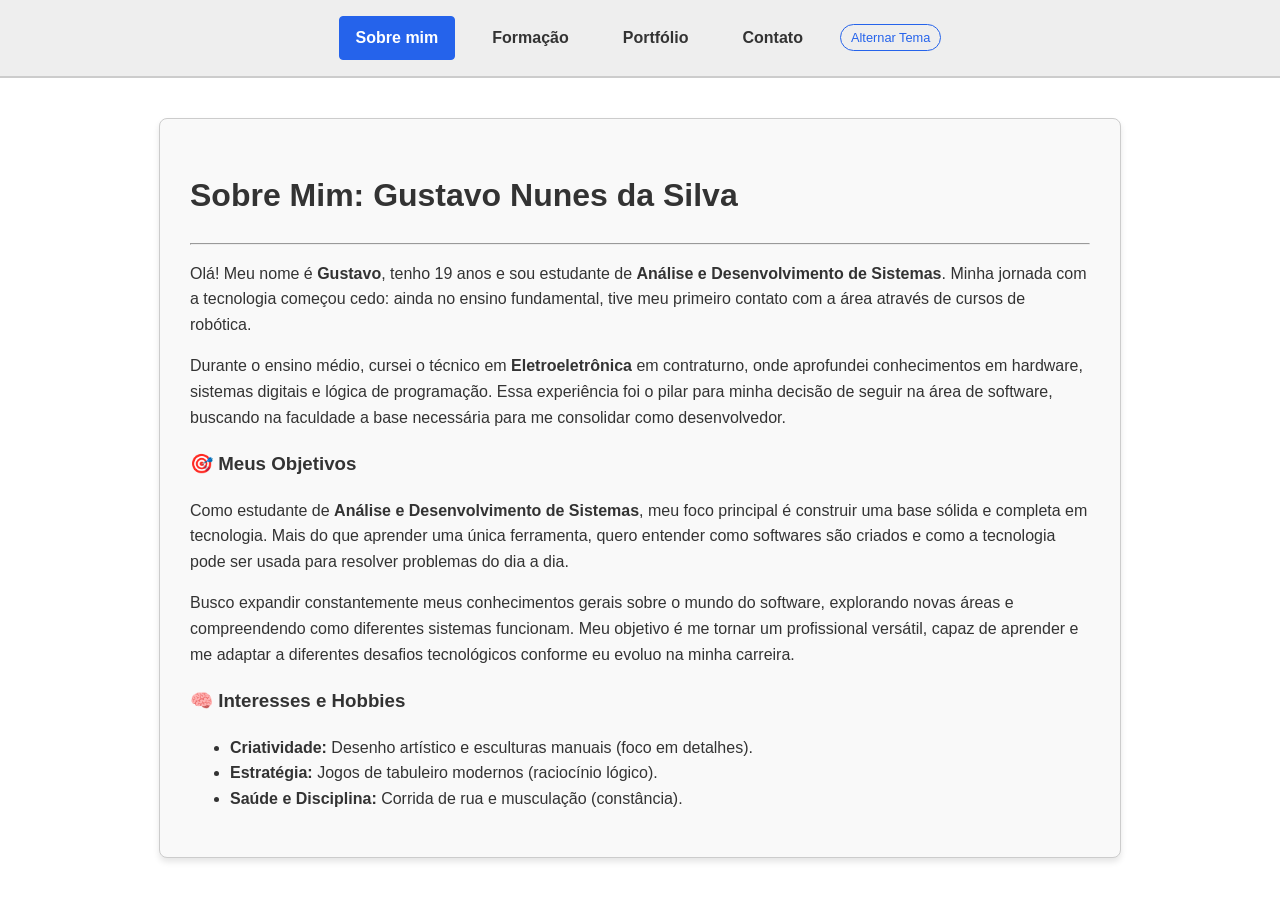
<file: index.html>
<!DOCTYPE html>
<html lang="pt-br">
<head>
    <meta charset="UTF-8">
    <meta name="viewport" content="width=device-width, initial-scale=1.0">
    <title>Portfólio | Sobre Mim</title>
    <link rel="stylesheet" href="style.css">
</head>
<body>

    <!-- barra de navegação -->
    <header>
        <nav>
            <a href="sobre.html" class="active">Sobre mim</a>
            <a href="formacao.html">Formação</a>
            <a href="portfolio.html">Portfólio</a>
            <a href="contato.html">Contato</a>
            <button id="theme-toggle">Alternar Tema</button>
        </nav>
    </header>

    <main>
        <!-- Texto com minha pequena biografia -->
    <h1>Sobre Mim: Gustavo Nunes da Silva</h1>
    <hr>
    
    <section class="bio">
        <p>Olá! Meu nome é <strong>Gustavo</strong>, tenho 19 anos e sou estudante de <strong>Análise e Desenvolvimento de Sistemas</strong>. Minha jornada com a tecnologia começou cedo: ainda no ensino fundamental, tive meu primeiro contato com a área através de cursos de robótica.</p>
        
        <p>Durante o ensino médio, cursei o técnico em <strong>Eletroeletrônica</strong> em contraturno, onde aprofundei conhecimentos em hardware, sistemas digitais e lógica de programação. Essa experiência foi o pilar para minha decisão de seguir na área de software, buscando na faculdade a base necessária para me consolidar como desenvolvedor.</p>
    </section>

    <!-- Texto com objetivos -->
   <section class="objetivos">
    <h3>🎯 Meus Objetivos</h3>
    <p>
        Como estudante de <strong>Análise e Desenvolvimento de Sistemas</strong>, meu foco principal é construir uma base sólida e completa em tecnologia. Mais do que aprender uma única ferramenta, quero entender como softwares são criados e como a tecnologia pode ser usada para resolver problemas do dia a dia.
    </p>
    <p>
        Busco expandir constantemente meus conhecimentos gerais sobre o mundo do software, explorando novas áreas e compreendendo como diferentes sistemas funcionam. Meu objetivo é me tornar um profissional versátil, capaz de aprender e me adaptar a diferentes desafios tecnológicos conforme eu evoluo na minha carreira.
    </p>
</section>

<!-- Texto com interesses -->
    <section class="interesses">
        <h3>🧠 Interesses e Hobbies</h3>
        <ul>
            <li><strong>Criatividade:</strong> Desenho artístico e esculturas manuais (foco em detalhes).</li>
            <li><strong>Estratégia:</strong> Jogos de tabuleiro modernos (raciocínio lógico).</li>
            <li><strong>Saúde e Disciplina:</strong> Corrida de rua e musculação (constância).</li>
        </ul>
    </section>
</main>

    <script src="script.js"></script>
</body>
</html>
</file>
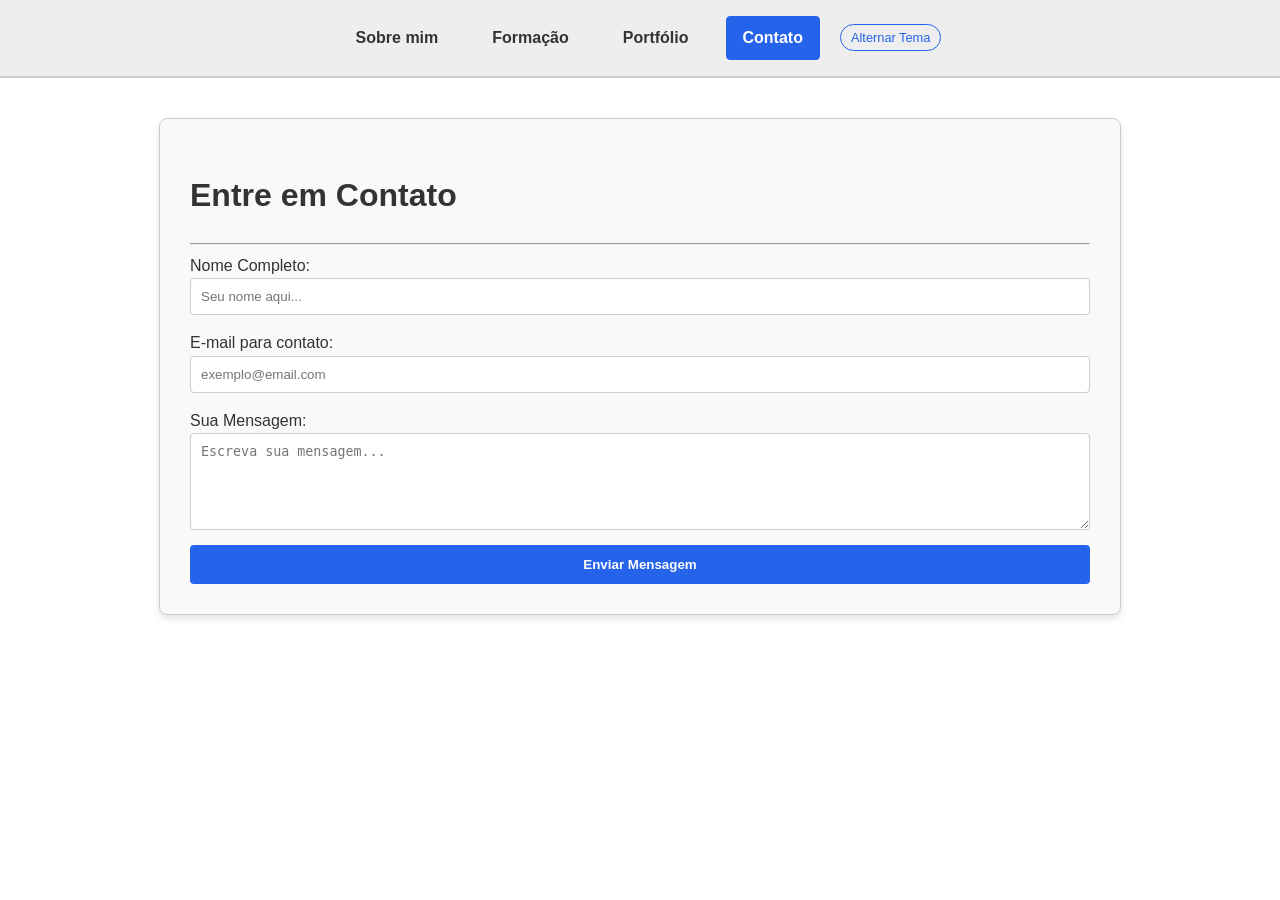
<file: contato.html>
<!DOCTYPE html>
<html lang="pt-br">
<head>
    <meta charset="UTF-8">
    <meta name="viewport" content="width=device-width, initial-scale=1.0">
    <title>Portfólio | Contato</title>
    <link rel="stylesheet" href="style.css">
</head>
<body>

    <!-- barra de navegação -->
    <header>
        <nav>
            <a href="sobre.html">Sobre mim</a>
            <a href="formacao.html">Formação</a>
            <a href="portfolio.html">Portfólio</a>
            <a href="contato.html" class="active">Contato</a>
            <button id="theme-toggle">Alternar Tema</button>
        </nav>
    </header>

    <main>

        <!-- Formulário para contato -->
        <h1>Entre em Contato</h1>
        <hr>
        <form id="contact-form">
            <div class="field">
                <label for="nome">Nome Completo:</label>
                <input type="text" id="nome" placeholder="Seu nome aqui..." required>
            </div>

            <div class="field">
                <label for="email">E-mail para contato:</label>
                <input type="email" id="email" placeholder="exemplo@email.com" required>
            </div>

            <div class="field">
                <label for="mensagem">Sua Mensagem:</label>
                <textarea id="mensagem" rows="5" placeholder="Escreva sua mensagem..." required></textarea>
            </div>

            <button type="submit" id="btn-enviar">Enviar Mensagem</button>
        </form>
    </main>

    <script src="script.js"></script>
</body>
</html>
</file>
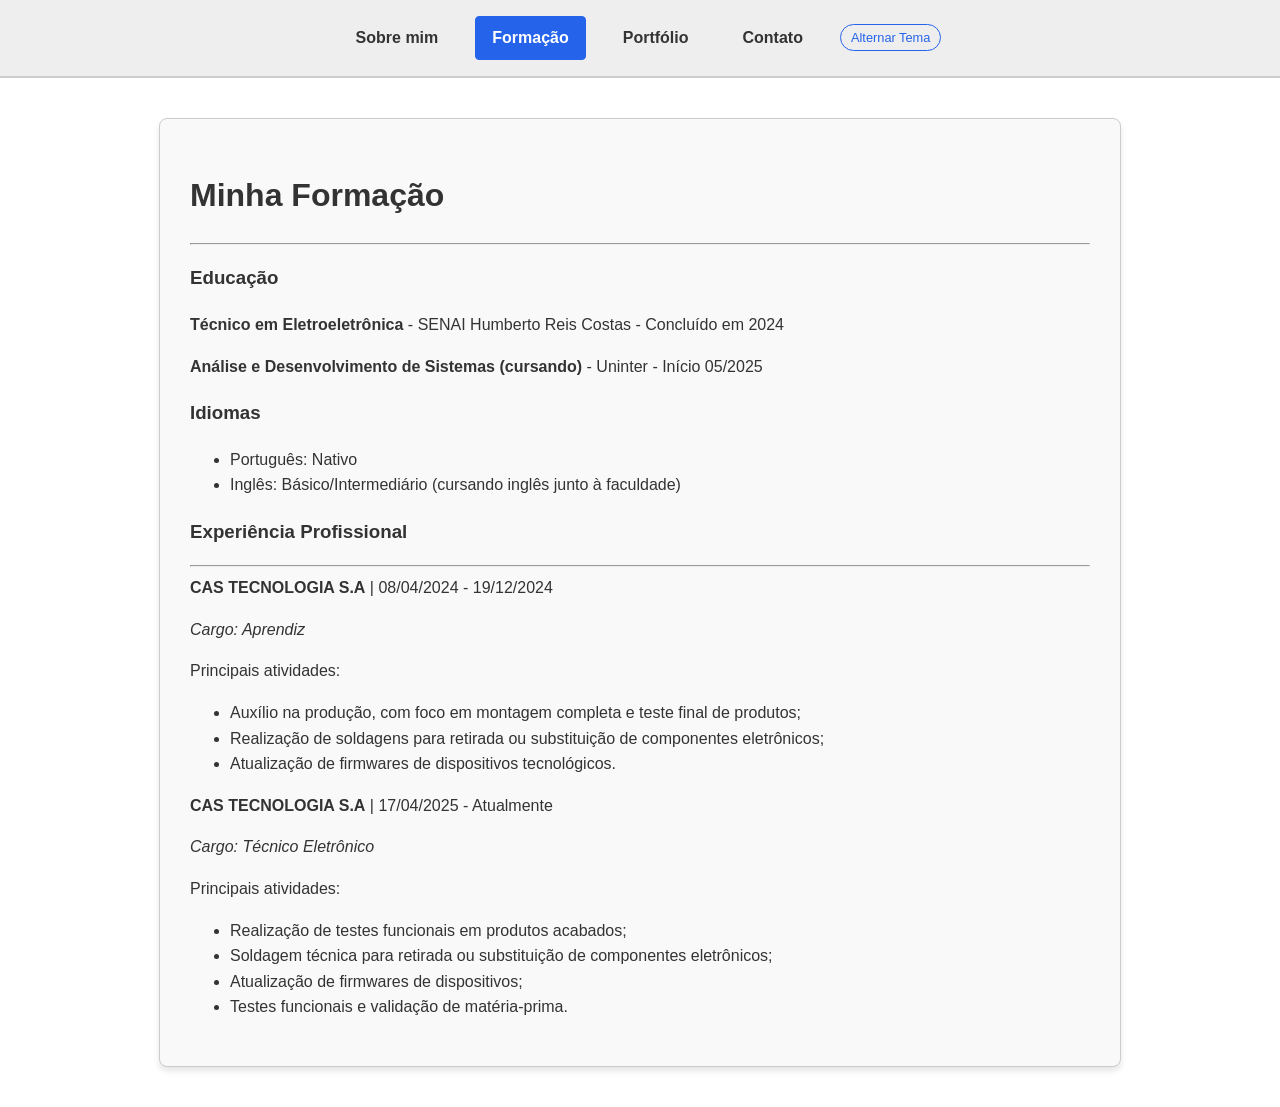
<file: formacao.html>
<!DOCTYPE html>
<html lang="pt-br">
<head>
    <meta charset="UTF-8">
    <meta name="viewport" content="width=device-width, initial-scale=1.0">
    <title>Portfólio | Formação</title>
    <link rel="stylesheet" href="style.css">
</head>
<body>
    <!-- barra de navegação -->
   <header>
        <nav>
            <a href="sobre.html">Sobre mim</a>
            <a href="formacao.html" class="active">Formação</a>
            <a href="portfolio.html">Portfólio</a>
            <a href="contato.html">Contato</a>
            <button id="theme-toggle">Alternar Tema</button> 
        </nav>
    </header>

    <main>

        <!-- Texto contendo minhas formações -->
        <h1>Minha Formação</h1>
        <hr>
        <h3>Educação</h3>
        <p><strong>Técnico em Eletroeletrônica</strong> - SENAI Humberto Reis Costas - Concluído em 2024</p>
        
        <p><strong>Análise e Desenvolvimento de Sistemas (cursando)</strong> - Uninter - Início 05/2025</p>
        
        <h3>Idiomas</h3>
        <ul>
            <li>Português: Nativo</li>
            <li>Inglês: Básico/Intermediário (cursando inglês junto à faculdade)</li>
        </ul>

     <section class="experiencia">
        <!-- Texto sobre minhas experiências Profissionais -->
    <h3>Experiência Profissional</h3>
    <hr>
    <div>
        <strong>CAS TECNOLOGIA S.A</strong> | 08/04/2024 - 19/12/2024
        <p><em>Cargo: Aprendiz</em></p>
        
        <p>Principais atividades:</p>
        <ul>
            <li>Auxílio na produção, com foco em montagem completa e teste final de produtos;</li>
            <li>Realização de soldagens para retirada ou substituição de componentes eletrônicos;</li>
            <li>Atualização de firmwares de dispositivos tecnológicos.</li>
        </ul>
    </div>

    <div>
        <strong>CAS TECNOLOGIA S.A</strong> | 17/04/2025 - Atualmente
        <p><em>Cargo: Técnico Eletrônico</em></p>
        
        <p>Principais atividades:</p>
        <ul>
            <li>Realização de testes funcionais em produtos acabados;</li>
            <li>Soldagem técnica para retirada ou substituição de componentes eletrônicos;</li>
            <li>Atualização de firmwares de dispositivos;</li>
            <li>Testes funcionais e validação de matéria-prima.</li>
        </ul>
    </div>
</section>


    </main>

    <script src="script.js"></script>
</body>
</html>
</file>
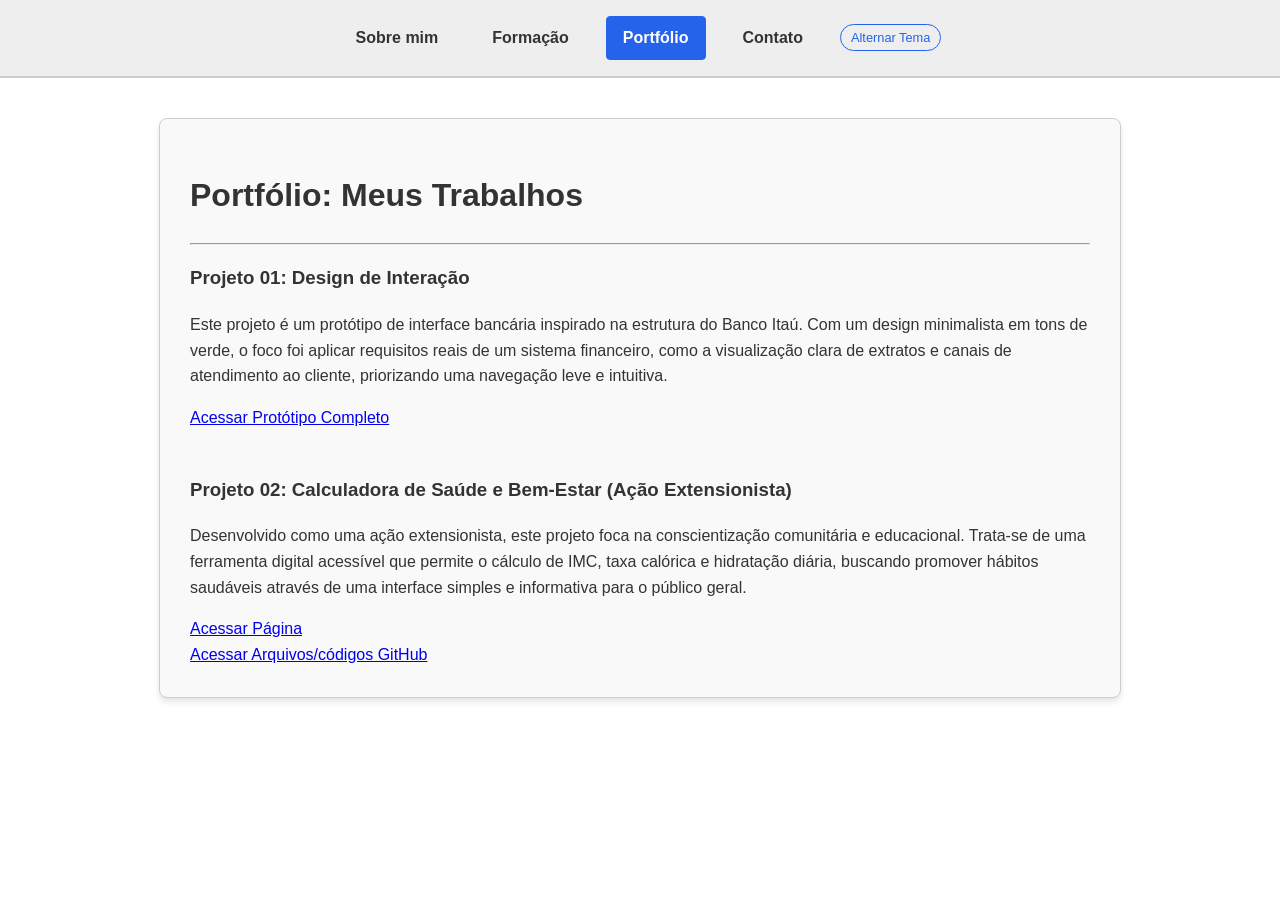
<file: portfolio.html>
<!DOCTYPE html>
<html lang="pt-br">
<head>
    <meta charset="UTF-8">
    <meta name="viewport" content="width=device-width, initial-scale=1.0">
    <title>Portfólio | Trabalhos</title>
    <link rel="stylesheet" href="style.css">
</head>
<body>

    <!-- barra de navegação -->
    <header>
        <nav>
            <a href="sobre.html">Sobre mim</a>
            <a href="formacao.html">Formação</a>
            <a href="portfolio.html" class="active">Portfólio</a>
            <a href="contato.html">Contato</a>
            <button id="theme-toggle">Alternar Tema</button>
        </nav>
    </header>

    <main>

        <!-- Apresentação dos meus projetos -->
        <h1>Portfólio: Meus Trabalhos</h1>
        <hr>
        <div class="projeto">
            <h3>Projeto 01: Design de Interação</h3>
            <p>Este projeto é um protótipo de interface bancária inspirado na estrutura do Banco Itaú. 
        Com um design minimalista em tons de verde, o foco foi aplicar requisitos reais de um sistema financeiro, 
        como a visualização clara de extratos e canais de atendimento ao cliente, priorizando uma navegação leve e intuitiva.</p>
            <a href="https://www.figma.com/design/BFIZx8ZrB1aqUubhelMT02/projeto-faculdade?node-id=0-1&t=B3x4pn0qC7LKSkNa-0">Acessar Protótipo Completo</a>
        </div>
        <br>
        <div class="projeto">
            <h3>Projeto 02: Calculadora de Saúde e Bem-Estar (Ação Extensionista)</h3>
            <p>Desenvolvido como uma ação extensionista, este projeto foca na conscientização comunitária e educacional. 
        Trata-se de uma ferramenta digital acessível que permite o cálculo de IMC, taxa calórica e hidratação diária, 
        buscando promover hábitos saudáveis através de uma interface simples e informativa para o público geral.</p>
            <a href="https://gustaxy7.github.io/Projeto-Atividade-Extensionista-/">Acessar Página</a>
            <br>
            <a href="https://github.com/gustaxy7/Projeto-Atividade-Extensionista-">Acessar Arquivos/códigos GitHub</a>
        </div>
        
    </main>

    <script src="script.js"></script>
</body>
</html>
</file>
<file: style.css>
/* Variáveis para facilitar a troca de tema */
:root {
    --bg-body: #ffffff;
    --bg-container: #f9f9f9;
    --text-main: #333333;
    --nav-bg: #eeeeee;
    --accent-color: #2563eb;
    --border-color: #cccccc;
}

/* Cores do Tema Escuro */
body.dark-mode {
    --bg-body: #121212;
    --bg-container: #1e1e1e;
    --text-main: #e0e0e0;
    --nav-bg: #2d2d2d;
    --accent-color: #60a5fa;
    --border-color: #444444;
}

body {
    font-family: 'Segoe UI', Tahoma, Geneva, Verdana, sans-serif;
    background-color: var(--bg-body);
    color: var(--text-main);
    margin: 0;
    transition: all 0.3s ease;
    line-height: 1.6;
}

/* Menu de Navegação */
header {
    background-color: var(--nav-bg);
    border-bottom: 2px solid var(--border-color);
    padding: 1rem 0;
    position: sticky;
    top: 0;
    z-index: 1000;
}

nav {
    display: flex;
    justify-content: center;
    align-items: center;
    gap: 20px;
    flex-wrap: wrap;
}

nav a {
    text-decoration: none;
    color: var(--text-main);
    padding: 8px 16px;
    border: 1px solid transparent;
    border-radius: 4px;
    font-weight: 600;
}

nav a:hover {
    background-color: var(--accent-color);
    color: white;
}

/* Destaque para a página atual */
nav a.active {
    background-color: var(--accent-color);
    color: white;
    border-color: var(--accent-color);
}

/* Botão de Tema */
#theme-toggle {
    background: none;
    border: 1px solid var(--accent-color);
    color: var(--accent-color);
    padding: 5px 10px;
    cursor: pointer;
    border-radius: 20px;
    font-size: 0.8rem;
}

/* Container de Conteúdo */
main {
    max-width: 900px;
    margin: 40px auto;
    padding: 30px;
    background-color: var(--bg-container);
    border: 1px solid var(--border-color);
    border-radius: 8px;
    box-shadow: 0 4px 6px rgba(0,0,0,0.1);
}

/* Formulário de Contato */
form { display: flex; flex-direction: column; gap: 15px; }
.field { display: flex; flex-direction: column; }
input, textarea {
    padding: 10px;
    border: 1px solid var(--border-color);
    border-radius: 4px;
    background: var(--bg-body);
    color: var(--text-main);
}
button#btn-enviar {
    background-color: var(--accent-color);
    color: white;
    border: none;
    padding: 12px;
    cursor: pointer;
    font-weight: bold;
    border-radius: 4px;
}

/* Responsividade básica */
@media (max-width: 600px) {
    main { margin: 10px; padding: 15px; }
}
</file>
